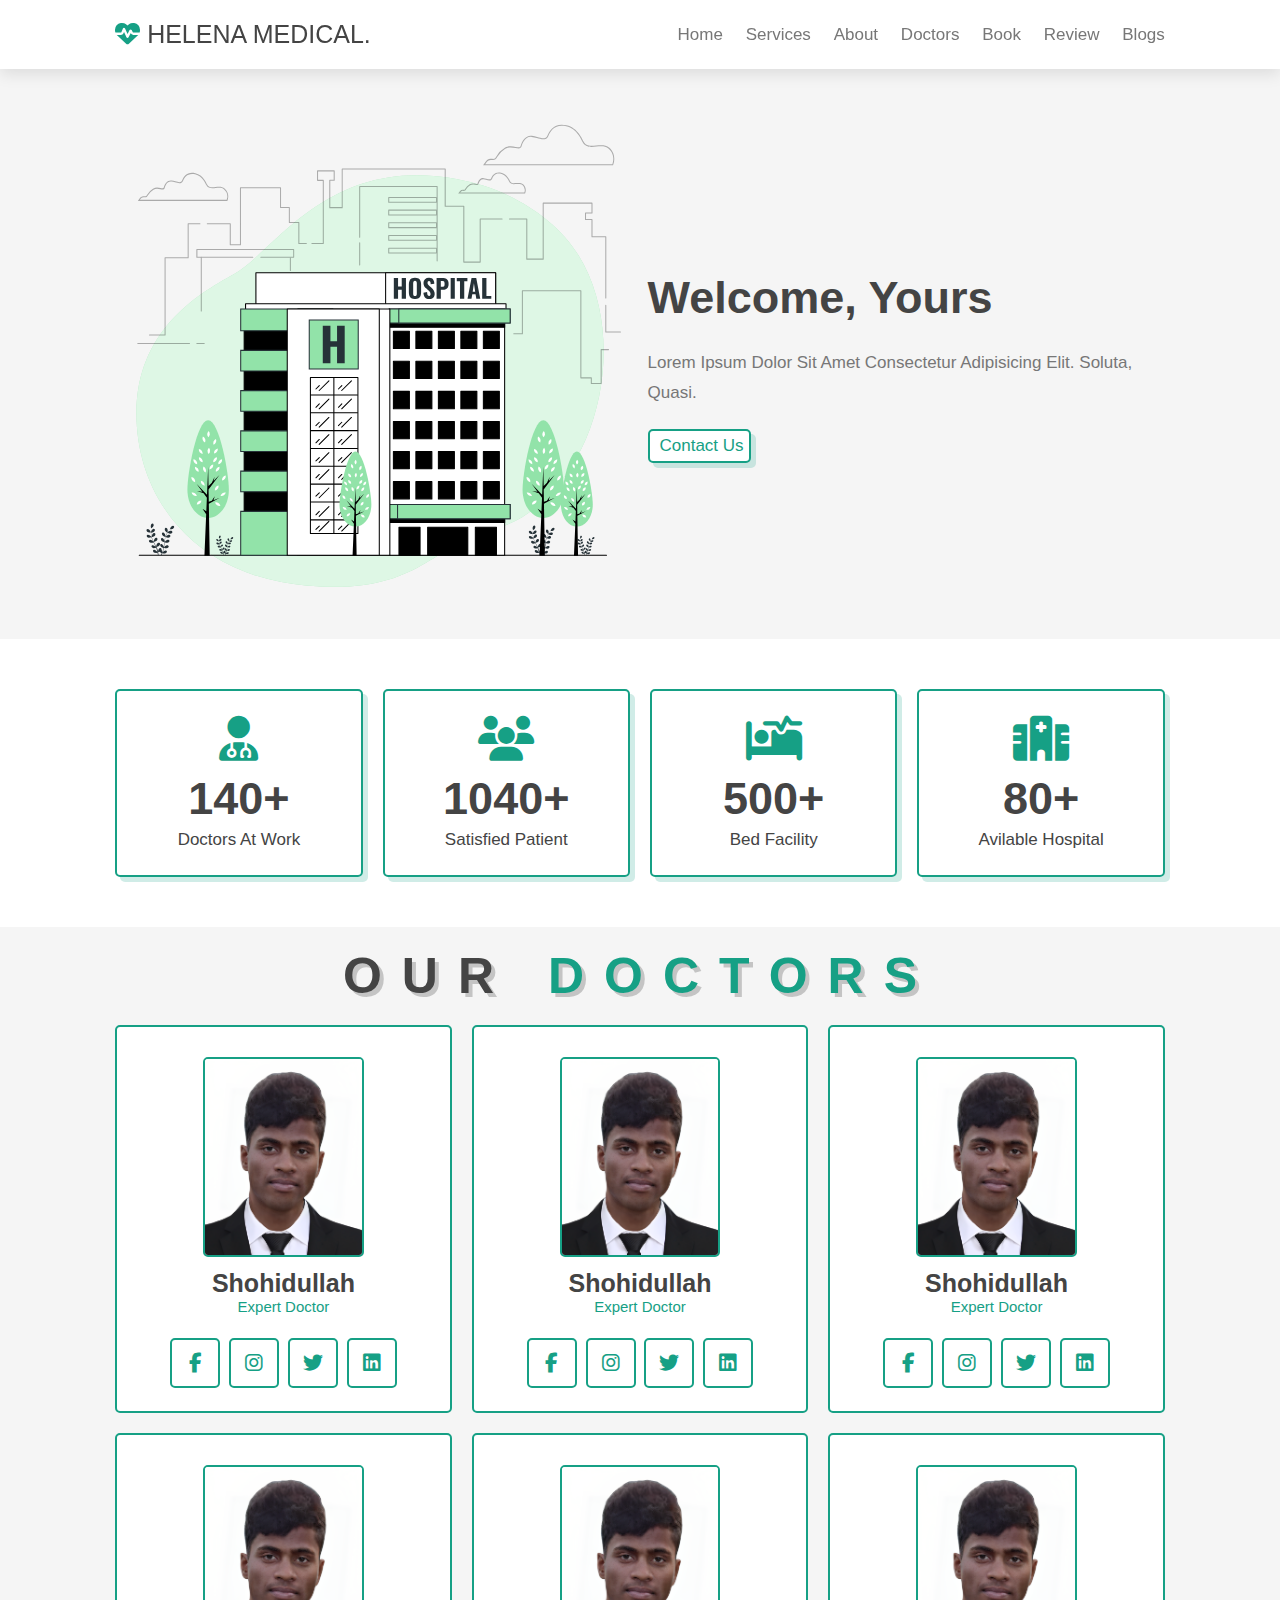
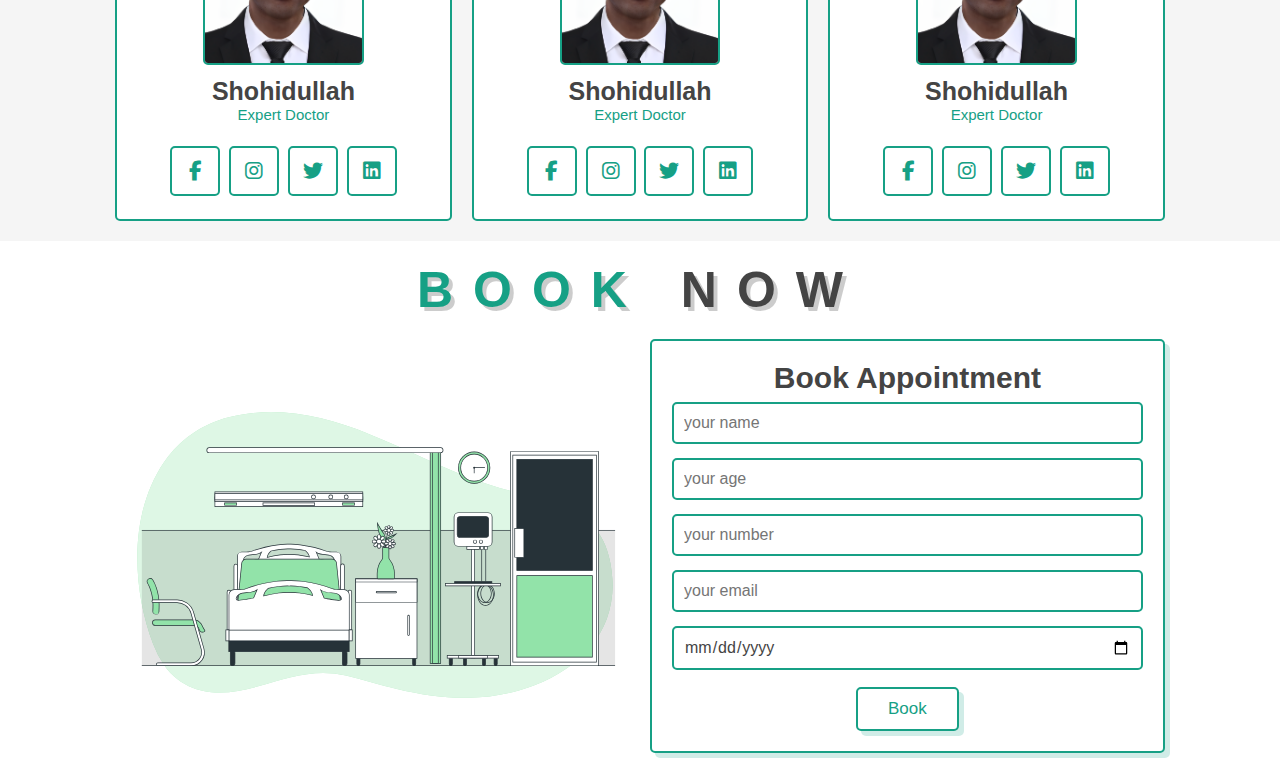
<file: index.html>
<!DOCTYPE html>
<html lang="en">
<head>
    <meta charset="UTF-8">
    <meta name="viewport" content="width=device-width, initial-scale=1.0">
    <title>Helena Memorial Hospital||Home</title>
    <link rel="stylesheet" href="https://cdnjs.cloudflare.com/ajax/libs/font-awesome/6.4.2/css/all.min.css">
    <link rel="stylesheet" href="/css/style.css">
    <link rel="stylesheet" href="/css/icon.css">
    <link rel="stylesheet" href="/css/home.css">
    <link rel="stylesheet" href="/css/doctors.css">
    <link rel="stylesheet" href="/css/book.css">
</head>
<body>
 <header class="header">
  <a href="#" class="logo"><i class="fas fa-heartbeat"></i> HELENA MEDICAL.</a>
  <nav class="navbar">
    <a href="/index.html">home</a>
    <a href="/sevice.html">services</a>
    <a href="/about.html">about</a>
    <a href="/doctors.html">doctors</a>
    <a href="/book.html">book</a>
    <a href="#">review</a>
    <a href="#">blogs</a>
  </nav>
<div id="menu-btn" class="fas fa-bars"></div>
 </header>


<section class="home">
  <div class="image">
    <img src="/image/Hospital building-bro.svg" alt="hospital">
  </div>
  <div class="content">
    <h3>welcome, yours</h3>
    <p>Lorem ipsum dolor sit amet consectetur adipisicing elit. Soluta, quasi.</p>
   <a href="#" class="btn">contact us</a>

  </div>
</section>

<section class="icon-continer">
  <div class="icons">
    <i class="fas fa-user-md"></i>
    <h3>140+</h3>
    <p>doctors at work</p>
  </div>
  <div class="icons">
    <i class="fas fa-users"></i>
    <h3>1040+</h3>
    <p>satisfied patient</p>
  </div>
  <div class="icons">
    <i class="fas fa-procedures"></i>
    <h3>500+</h3>
    <p>bed facility</p>
  </div>
  <div class="icons">
    <i class="fas fa-hospital"></i>
    <h3>80+</h3>
    <p>avilable hospital</p>
  </div>
</section>







<section class="doctors" id="doctors">
<h1 class="heading">our <span>doctors</span></h1>
<div class="box-continer">
  <div class="box">
    <img src="/image//me.png" alt="man">
    <h3>shohidullah</h3>
    <span>expert doctor</span>
    <div class="share">
      <a href="#" class="fab fa-facebook-f"></a>
      <a href="#" class="fab fa-instagram"></a>
      <a href="#" class="fab fa-twitter"></a>
      <a href="#" class="fab fa-linkedin"></a>

    </div>
  </div>

  <div class="box">
    <img src="/image//me.png" alt="man">
    <h3>shohidullah</h3>
    <span>expert doctor</span>
    <div class="share">
      <a href="#" class="fab fa-facebook-f"></a>
      <a href="#" class="fab fa-instagram"></a>
      <a href="#" class="fab fa-twitter"></a>
      <a href="#" class="fab fa-linkedin"></a>

    </div>
  </div>

  <div class="box">
    <img src="/image//me.png" alt="man">
    <h3>shohidullah</h3>
    <span>expert doctor</span>
    <div class="share">
      <a href="#" class="fab fa-facebook-f"></a>
      <a href="#" class="fab fa-instagram"></a>
      <a href="#" class="fab fa-twitter"></a>
      <a href="#" class="fab fa-linkedin"></a>

    </div>
  </div>

  <div class="box">
    <img src="/image//me.png" alt="man">
    <h3>shohidullah</h3>
    <span>expert doctor</span>
    <div class="share">
      <a href="#" class="fab fa-facebook-f"></a>
      <a href="#" class="fab fa-instagram"></a>
      <a href="#" class="fab fa-twitter"></a>
      <a href="#" class="fab fa-linkedin"></a>

    </div>
  </div>

  <div class="box">
    <img src="/image//me.png" alt="man">
    <h3>shohidullah</h3>
    <span>expert doctor</span>
    <div class="share">
      <a href="#" class="fab fa-facebook-f"></a>
      <a href="#" class="fab fa-instagram"></a>
      <a href="#" class="fab fa-twitter"></a>
      <a href="#" class="fab fa-linkedin"></a>

    </div>
  </div>
  <div class="box">
    <img src="/image//me.png" alt="man">
    <h3>shohidullah</h3>
    <span>expert doctor</span>
    <div class="share">
      <a href="#" class="fab fa-facebook-f"></a>
      <a href="#" class="fab fa-instagram"></a>
      <a href="#" class="fab fa-twitter"></a>
      <a href="#" class="fab fa-linkedin"></a>

    </div>
  </div>
  
</div>

</section>

<!----------------book section------------>
<section class="book" id="book">
<h1 class="heading"><span>book</span> now</h1>
<div class="row">
  <div class="img">
    <img src="/image/Hospital room-bro.svg" alt="#">
  </div>
  <form action="">
    <h3>book appointment</h3>
    <input type="text" placeholder="your name" class="box" required>
    <input type="number" placeholder="your age" class="box" required>
    <input type="number" placeholder="your number" class="box" required>
    <input type="email" placeholder="your email" class="box" required>
    <input type="date"  class="box" required>
    <input type="submit" value="book" class="btn">
  </form>
</div>
</section>
<!----------------book section------------>








    <script src="/script.js"></script>
</body>
</html>
</file>
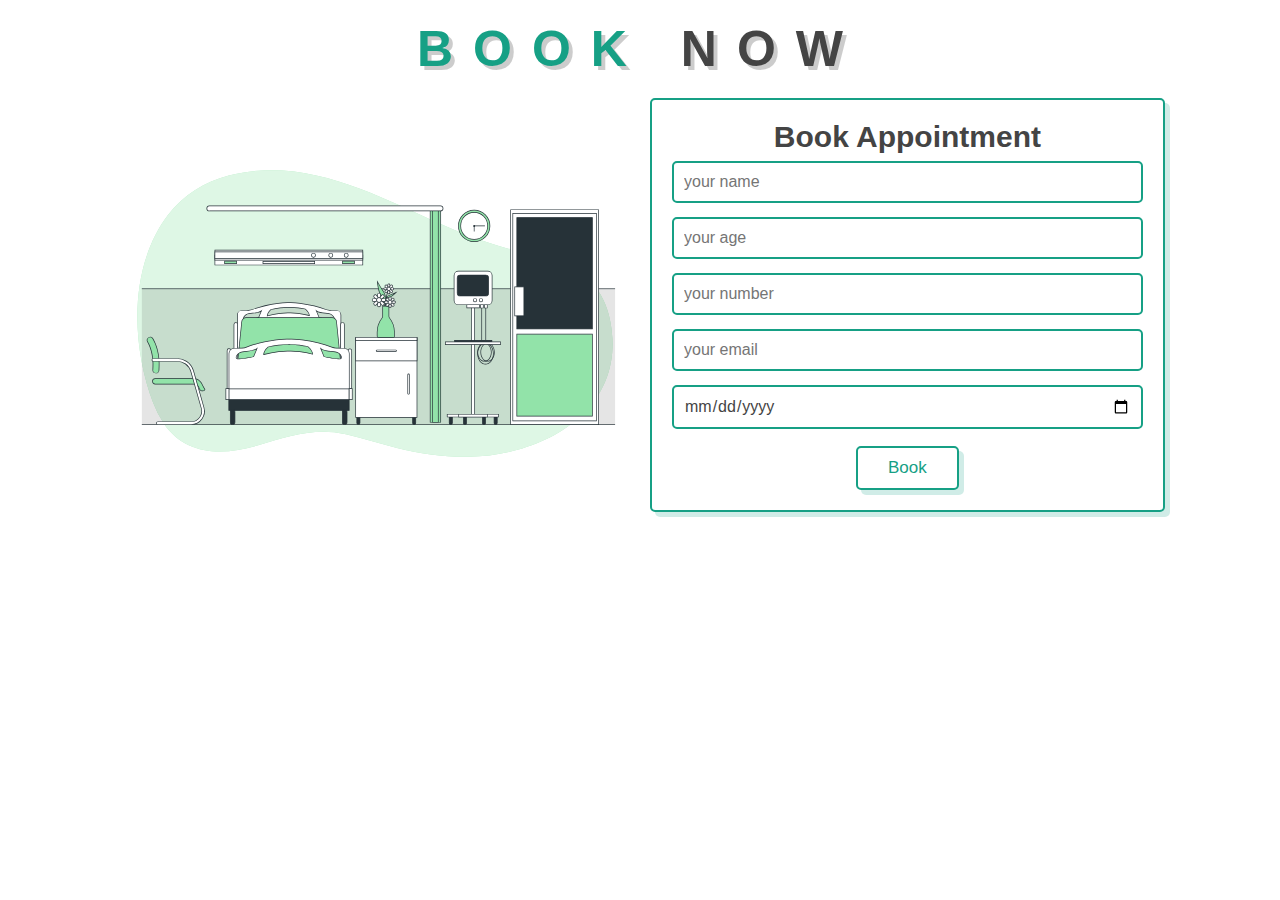
<file: book.html>
<!DOCTYPE html>
<html lang="en">
<head>
    <meta charset="UTF-8">
    <meta name="viewport" content="width=device-width, initial-scale=1.0">
    <title>Helena Memorial Hospital||Home</title>
    <link rel="stylesheet" href="https://cdnjs.cloudflare.com/ajax/libs/font-awesome/6.4.2/css/all.min.css">
    <link rel="stylesheet" href="/css/style.css">
    <link rel="stylesheet" href="/css/icon.css">
    <link rel="stylesheet" href="/css/home.css">
    <link rel="stylesheet" href="/css/doctors.css">
    <link rel="stylesheet" href="/css/book.css">
</head>
<body>
 



<!----------------book section------------>
<section class="book" id="book">
<h1 class="heading"><span>book</span> now</h1>
<div class="row">
  <div class="img">
    <img src="/image/Hospital room-bro.svg" alt="#">
  </div>
  <form action="">
    <h3>book appointment</h3>
    <input type="text" placeholder="your name" class="box" required>
    <input type="number" placeholder="your age" class="box" required>
    <input type="number" placeholder="your number" class="box" required>
    <input type="email" placeholder="your email" class="box" required>
    <input type="date"  class="box" required>
    <input type="submit" value="book" class="btn">
  </form>
</div>
</section>
<!----------------book section------------>












































    <script src="/script.js"></script>
</body>
</html>
</file>
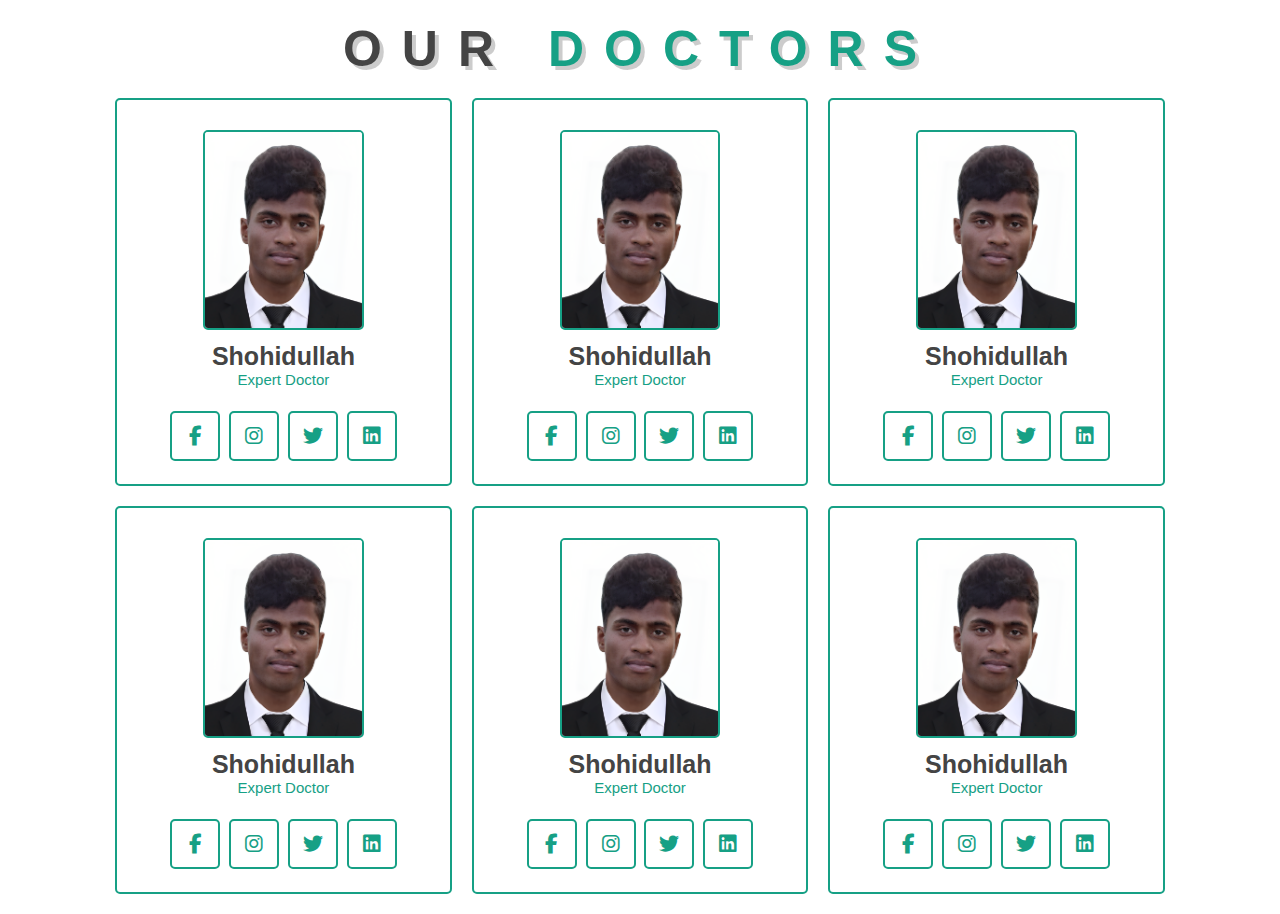
<file: doctors.html>
<!DOCTYPE html>
<html lang="en">
<head>
    <meta charset="UTF-8">
    <meta name="viewport" content="width=device-width, initial-scale=1.0">
    <title>Helena Memorial Hospital||Home</title>
    <link rel="stylesheet" href="https://cdnjs.cloudflare.com/ajax/libs/font-awesome/6.4.2/css/all.min.css">
    <link rel="stylesheet" href="/css/style.css">
    <link rel="stylesheet" href="/css/icon.css">
    <link rel="stylesheet" href="/css/home.css">
    <link rel="stylesheet" href="/css/doctors.css">
    <link rel="stylesheet" href="/css/book.css">
</head>
<body>

<section class="doctors" id="doctors">
<h1 class="heading">our <span>doctors</span></h1>
<div class="box-continer">
  <div class="box">
    <img src="/image//me.png" alt="man">
    <h3>shohidullah</h3>
    <span>expert doctor</span>
    <div class="share">
      <a href="#" class="fab fa-facebook-f"></a>
      <a href="#" class="fab fa-instagram"></a>
      <a href="#" class="fab fa-twitter"></a>
      <a href="#" class="fab fa-linkedin"></a>

    </div>
  </div>

  <div class="box">
    <img src="/image//me.png" alt="man">
    <h3>shohidullah</h3>
    <span>expert doctor</span>
    <div class="share">
      <a href="#" class="fab fa-facebook-f"></a>
      <a href="#" class="fab fa-instagram"></a>
      <a href="#" class="fab fa-twitter"></a>
      <a href="#" class="fab fa-linkedin"></a>

    </div>
  </div>

  <div class="box">
    <img src="/image//me.png" alt="man">
    <h3>shohidullah</h3>
    <span>expert doctor</span>
    <div class="share">
      <a href="#" class="fab fa-facebook-f"></a>
      <a href="#" class="fab fa-instagram"></a>
      <a href="#" class="fab fa-twitter"></a>
      <a href="#" class="fab fa-linkedin"></a>

    </div>
  </div>

  <div class="box">
    <img src="/image//me.png" alt="man">
    <h3>shohidullah</h3>
    <span>expert doctor</span>
    <div class="share">
      <a href="#" class="fab fa-facebook-f"></a>
      <a href="#" class="fab fa-instagram"></a>
      <a href="#" class="fab fa-twitter"></a>
      <a href="#" class="fab fa-linkedin"></a>

    </div>
  </div>

  <div class="box">
    <img src="/image//me.png" alt="man">
    <h3>shohidullah</h3>
    <span>expert doctor</span>
    <div class="share">
      <a href="#" class="fab fa-facebook-f"></a>
      <a href="#" class="fab fa-instagram"></a>
      <a href="#" class="fab fa-twitter"></a>
      <a href="#" class="fab fa-linkedin"></a>

    </div>
  </div>
  <div class="box">
    <img src="/image//me.png" alt="man">
    <h3>shohidullah</h3>
    <span>expert doctor</span>
    <div class="share">
      <a href="#" class="fab fa-facebook-f"></a>
      <a href="#" class="fab fa-instagram"></a>
      <a href="#" class="fab fa-twitter"></a>
      <a href="#" class="fab fa-linkedin"></a>

    </div>
  </div>
  
</div>

</section>













































    <script src="/script.js"></script>
</body>
</html>
</file>
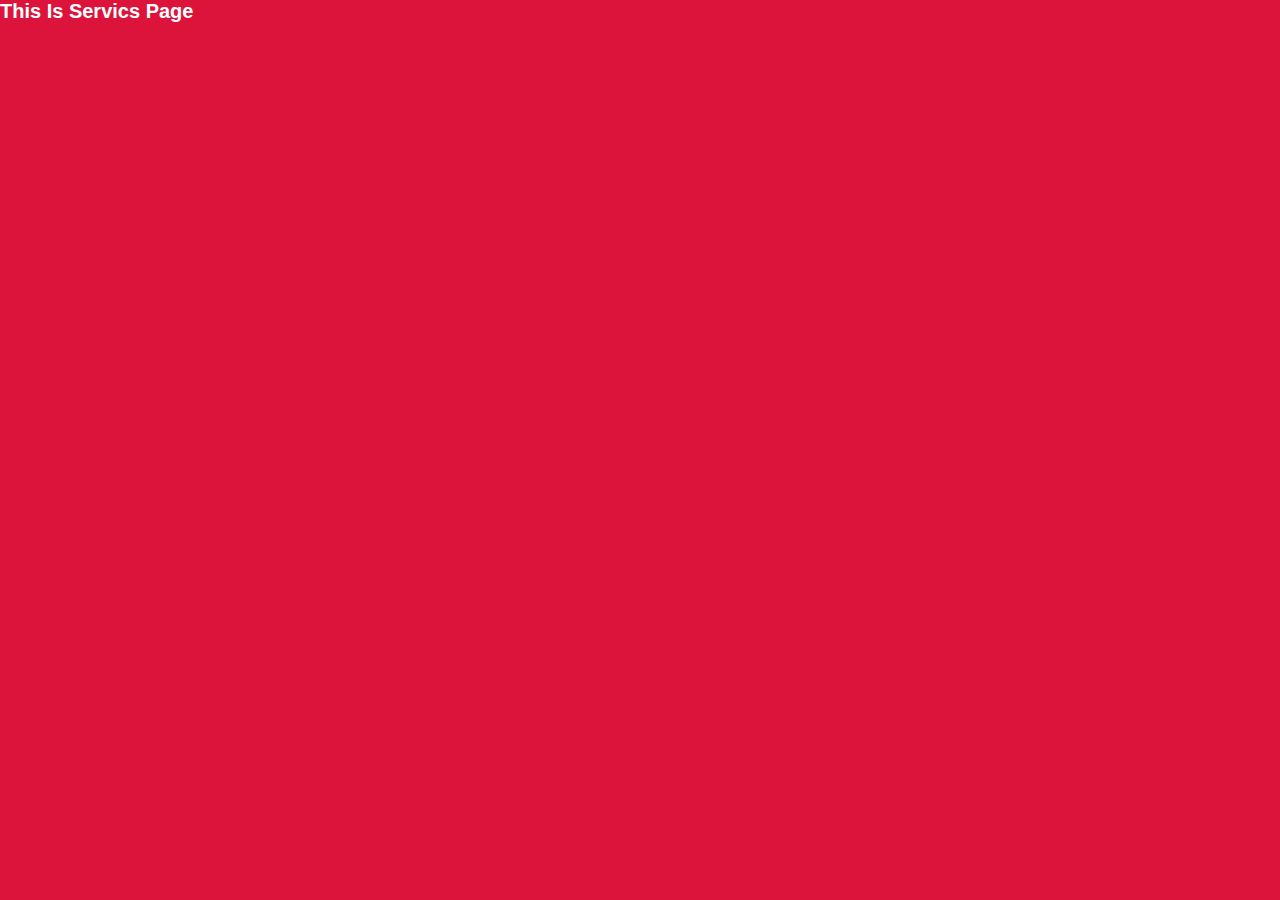
<file: sevice.html>
<!DOCTYPE html>
<html lang="en">
<head>
    <meta charset="UTF-8">
    <meta name="viewport" content="width=device-width, initial-scale=1.0">
    <title>Document</title>
    <link rel="stylesheet" href="https://cdnjs.cloudflare.com/ajax/libs/font-awesome/6.4.2/css/all.min.css">
    <link rel="stylesheet" href="/css/style.css">
    <link rel="stylesheet" href="/css/icon.css">
    <link rel="stylesheet" href="/css/home.css">
    <link rel="stylesheet" href="/css/doctors.css">
    <link rel="stylesheet" href="/css/book.css">
    <style>
        body{
            background: crimson;
            color: white;
        }
    </style>
</head>
<body >
    <h1>This is servics page</h1>
</body>
</html>
</file>
<file: css/style.css>
@import url('https://fonts.googleapis.com/css2?family=Roboto:wght@100;300;400;900&display=swap');
:root{
--green:#16a085;
--black:#444;
--light-color:#777;
--box-shadow:.5rem .5rem 0 rgba(22,160,133,.2);
--text-shadow:.4rem .4rem 0 rgba(0,0,0,.2);
--border:.2rem solid var(--green);

}

*{
    font-family: 'poppins', sans-serif;
    margin: 0; padding: 0;
    box-sizing: border-box;
    outline: none;border: none;
    text-transform: capitalize;
    transition: all .2 ease-out;
    text-decoration: none;

}
html{
    font-size: 62.5%;
    overflow-x: hidden;
    scroll-padding-top: 7rem;
    scroll-behavior: smooth;
}
.heading{
    text-align: center;
    padding-bottom: 2rem;
    text-shadow: var(--text-shadow);
    text-transform: uppercase;
    color: var(--black);
    font-size: 5rem;
    letter-spacing: .4em;

}
.heading span{
    text-transform: uppercase;
    color: var(--green);
}
section{
    padding: 2rem 9%
}
section:nth-child(even){
    background:#f5f5f5;
}
.header{
    padding: 2rem 9%;
    position: fixed;
    top: 0;left: 0;right: 0;
    z-index: 1000;
    box-shadow: 0 .5rem 1.5rem rgba(0,0 , 0, .1);
    display: flex;
    align-items: center;
    justify-content: space-between;
    background: #fff;

}
.header .logo{
    font-size: 2.5rem;
    color: var(--black);
}
.header .logo i{
   color: var(--green)
}
.header .navbar a{
  font-size: 1.7rem;
  color: var(--light-color);
  margin-left: 2rem;
}
.header .navbar a:hover{
    color: var(--green)
}
#menu-btn{
    font-size: 2.5rem;
    border-radius:.5rem;
    background:#eee;
    color: var(--green);
    padding: 1rem 1.5rem;
    cursor: pointer;
    display: none;
   
}


































@media(max-width:768px)

{
   #menu-btn{
    display: initial;
   }
   .header .navbar{
    position: absolute;
    top: 115%;
    right: 2rem;
    border-radius: .5rem;
    box-shadow: var(--box-shadow);
    width: 30rem;
    border:var(--border);
    background: #fff;
    transform: scale(0);
    opacity: 0;
    transform-origin: top right;
    transition: none;
     }

     .header .navbar.active{
        transform: scale(1);
        opacity: 1;
        transition: .2 linear;
        }

     .header .navbar a{
        font-size: 2rem;
        display: block;
        margin: 2.5rem;
       }
 
   
}

@media(max-width:991px){
    html{
        font-size: 55%;
        
    }
    .header{
        padding: 2rem;
    }
}

@media(max-width:450px){
    html{
        font-size: 50%;
        
    }
  
}
</file>
<file: css/icon.css>
.icon-continer{
    display: grid;
    gap: 2rem;
    grid-template-columns: repeat(auto-fit,minmax(20rem,1fr));
    padding-top: 5rem;
    padding-bottom: 5rem;
}
.icon-continer .icons{
    border: var(--border);
    box-shadow: var(--box-shadow);
    border-radius: .5rem;
    text-align: center;
    padding: 2.5rem;
}
.icon-continer .icons i{
    font-size: 4.5rem;
    color:var(--green);
    padding-bottom: .7rem;
}
.icon-continer .icons h3{
    font-size: 4.5rem;
    color:var(--black);
    padding: .5rem;
}
.icon-continer .icons p{
    font-size: 1.7rem;
    color:var(--black);
   
}
</file>
<file: css/home.css>
.home{
    display: flex;
    align-items: center;
    flex-wrap: wrap;
    gap: 1.5rem;
    padding-top: 10rem;
}
.home .image{
    flex: 1 1 45rem;
}
.home .image img{
    width: 100%;
}
.home .content{
    flex: 1 1 45rem;
}
.home .content h3{
    font-size: 4.5rem;
    color: var(--black);
    line-height: 1.8;
}
.home .content p{
    font-size: 1.7rem;
    color: var(--light-color);
    line-height:1.8;
    padding: 1rem 0;
}
.btn{
    margin-top: 1rem;
    display: inline-block;
    padding: .5rem;
    padding-left:1rem ;
    border:var(--border) ;
    border-radius: .5rem;
    box-shadow: var(--box-shadow);
    color:var(--green);
    cursor: pointer;
    font-size: 1.7rem;
 background: #fff;
}
.btn:hover{
    background: var(--green);
    color: #fff;
}
</file>
<file: css/doctors.css>
.doctors .box-continer{
    display: grid;
    gap: 2rem;
    grid-template-columns: repeat(auto-fit,minmax(27rem,1fr));
}
.doctors .box-continer .box{
    text-align: center;
    background: #fff;
    border-radius: .5rem;
    border: var(--border);
    padding: 2rem;
}
.doctors .box-continer .box img{
    height: 20rem;
    border:var(--border) ;
    margin-top: 1rem;
    border-radius: .5rem;
    margin-bottom: 1rem;
}
.doctors .box-continer .box h3{
    color: var(--black);
    font-size: 2.5rem;
}
.doctors .box-continer .box span{
    color:var(--green);
    font-size: 1.5rem;
    
}
.doctors .box-continer .box .share{
  padding-top: 2rem;
}



.doctors .box-continer .box .share a{
 height: 5rem;
 width: 5rem;
 line-height: 4.5rem;
 font-size: 2rem;
 color:var(--green);
 border: var(--border);
 border-radius: .5rem;
 margin: .3rem;
  }
  .doctors .box-continer .box .share a:hover{
   background:var(--green);
   color: #fff;
  }
</file>
<file: css/book.css>
.book .row{
    display: flex;
    align-items: center;
    flex-wrap: wrap;
    gap: 2rem;
}
.book .row .img{
    flex: 1 1 45rem;
}
.book .row .img img{
    width: 100%;
}
.book .row form{
    flex: 1 1 45rem;
    background: #fff;
    border: var(--border);
    box-shadow: var(--box-shadow);
    text-align: center;
    padding: 2rem;
    border-radius: .5rem;
}
.book .row form h3{
    color: var(--black);
    font-size: 3rem;
}
.book .row form .box{
    width: 100%;
    margin: .7rem 0;
    border: var(--border);
    border-radius: .5rem;
    font-size: 1.6rem;
    color:var(--black);
    text-transform: none;
    padding: 1rem;
}
.book .row form .btn{
    padding: 1rem 3rem;

}
</file>
